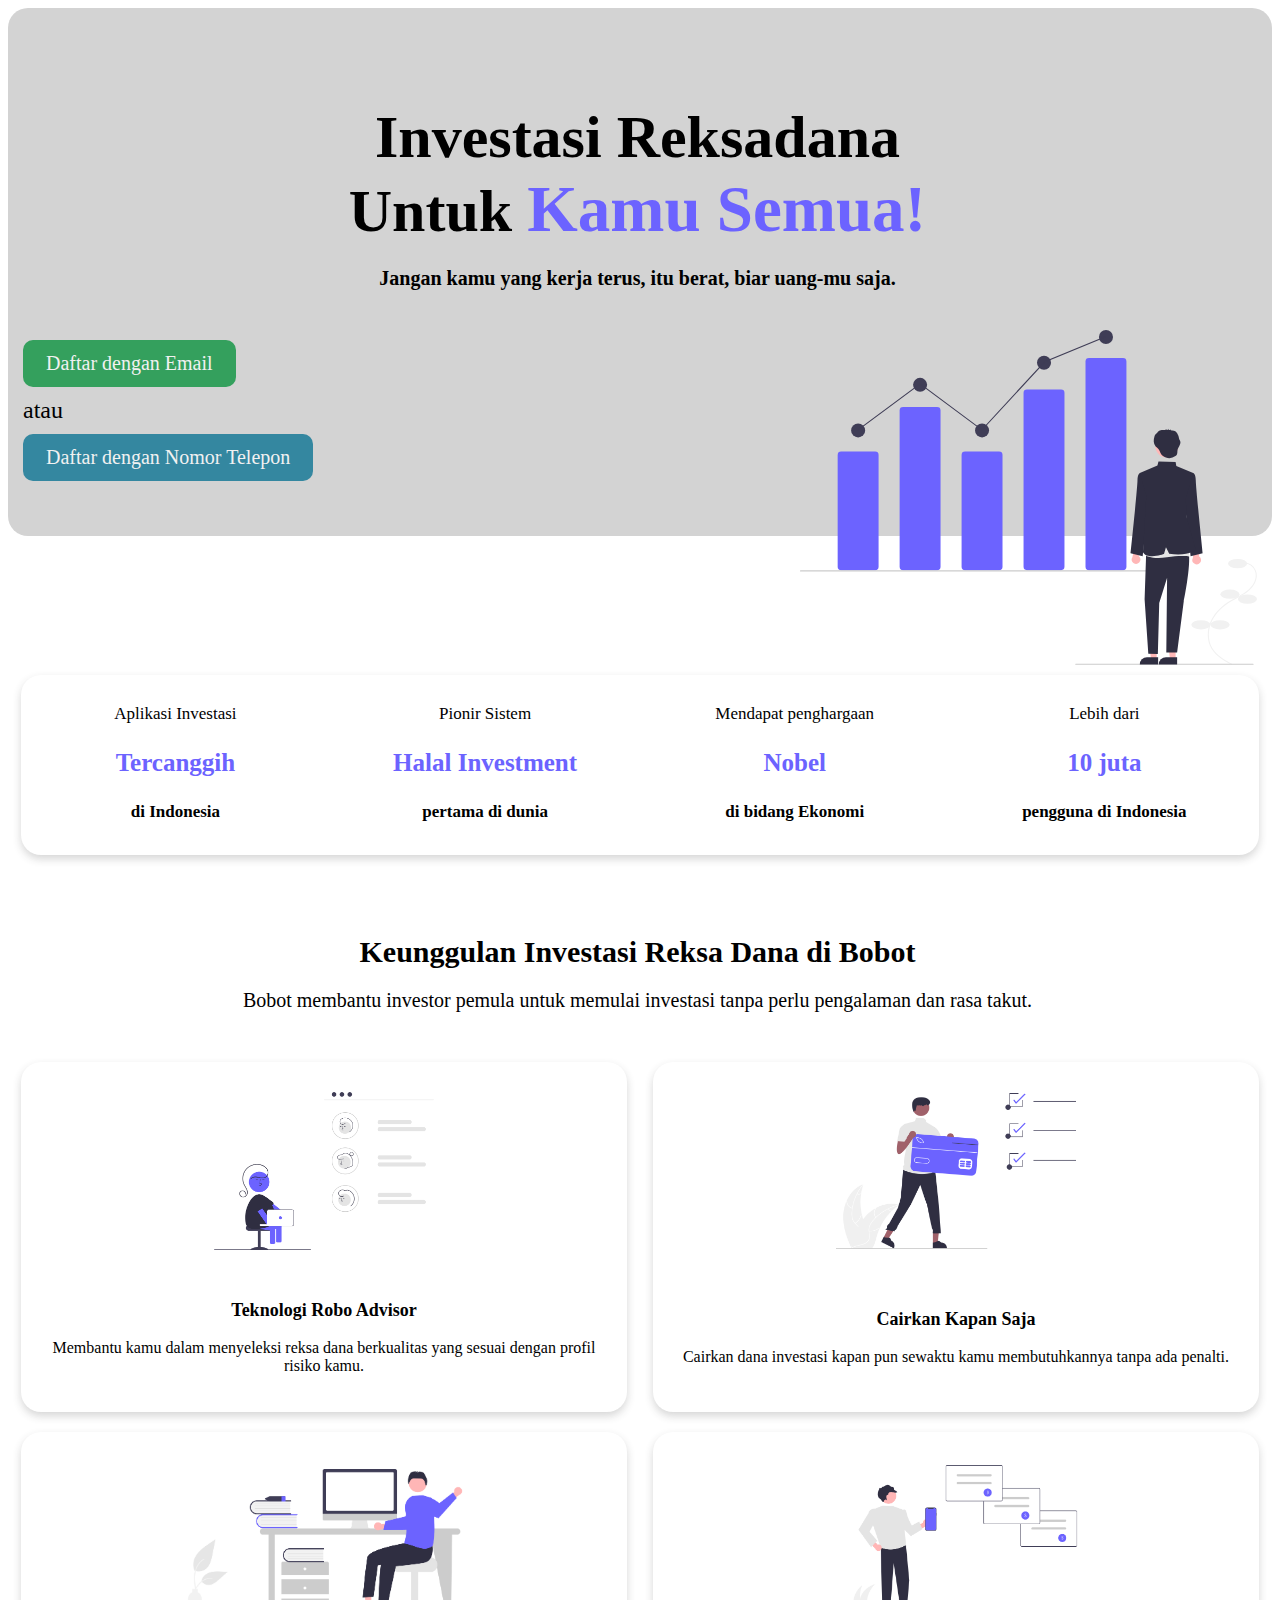
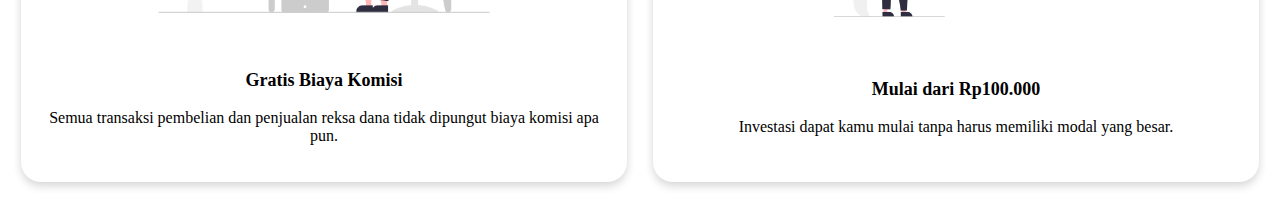
<file: index.html>
<!DOCTYPE html>
<html>
  <head>
    <meta charset="utf-8">
    <link rel="stylesheet" href="stylesheet.css">
    <title>Bobot.id</title>
  </head>
  <body>
    <div class="top-wrapper">
        <div class="container-top">
          <h2 class="heading">Investasi Reksadana 
              <br>Untuk <span>Kamu Semua!</span></br>
              <p>Jangan kamu yang kerja terus, itu berat, biar uang-mu saja.</p>
          </h2>
          <div class="investor-image">
            <img src="image/undraw_Investing_re_bov7 blue.svg">
          </div> 
          <div class="btn-wrapper">
            <a href="#" class="btn email">Daftar dengan Email</a>
            <p>atau</p>
            <a href="#" class= "btn phone">Daftar dengan Nomor Telepon</a>  
          </div>
        </div>  
        <div class="container-bottom">
         <div class="container-content">
            <p>Aplikasi Investasi</p>
            <h3>Tercanggih</h3>
            <b>di Indonesia</b>
         </div>
         <div class="container-content">
            <p>Pionir Sistem</p>
            <h3>Halal Investment </h3>
            <b>pertama di dunia</b>
         </div>
         <div class="container-content">
            <p>Mendapat penghargaan</p>
            <h3>Nobel</h3>
            <b>di bidang Ekonomi </b>
         </div>
         <div class="container-content">
            <p>Lebih dari</p>
            <h3>10 juta</h3>
            <b>pengguna di Indonesia</b>
         </div>   
        </div>
    </div>  
      <div class= "keunggulan-wrapper">
        <div class= "container">
            <div class= "heading">
              <h1 class="title">Keunggulan Investasi Reksa Dana di Bobot</h1>
              <p>Bobot membantu investor pemula untuk memulai investasi tanpa perlu pengalaman dan rasa takut.</p>
            </div>
            <div class="keunggulan2">
                <div class= "keunggulan">
                    <img src="image/undraw_Online_friends_re_eqaj.png" alt="Avatar" >
                    <div class= "keunggulan-exp">
                        <h3>Teknologi Robo Advisor</h3>
                        <p>Membantu kamu dalam menyeleksi reksa dana  berkualitas yang sesuai dengan profil risiko kamu.</p>
                    </div>
                </div>
                <div class= "keunggulan">
                    <img src="image/undraw_Online_payments_re_y8f2.png" alt="Avatar" >
                    <div class= "keunggulan-exp">
                        <h3>Cairkan Kapan Saja</h3>
                        <p>Cairkan dana investasi kapan pun sewaktu kamu membutuhkannya tanpa ada penalti.</p>
                    </div> 
                </div>
                <div class= "keunggulan">
                    <img src="image/undraw_Hello_re_3evm.png" alt="Avatar" >
                    <div class= "keunggulan-exp">
                        <h3>Gratis Biaya Komisi</h3>
                        <p>Semua transaksi pembelian dan penjualan reksa dana tidak dipungut biaya komisi apa pun.</p>
                    </div>
                    
                </div>
                <div class= "keunggulan">
                    <img src="image/undraw_Mobile_payments_re_7udl.png" alt="Avatar" >
                    <div class= "keunggulan-exp">
                        <h3>Mulai dari Rp100.000</h3>
                        <p>Investasi dapat kamu mulai tanpa harus memiliki modal yang besar.</p>
                    </div>
                </div>
            </div>
        </div>
      </div>
      
    
  </body>
</html>
</file>
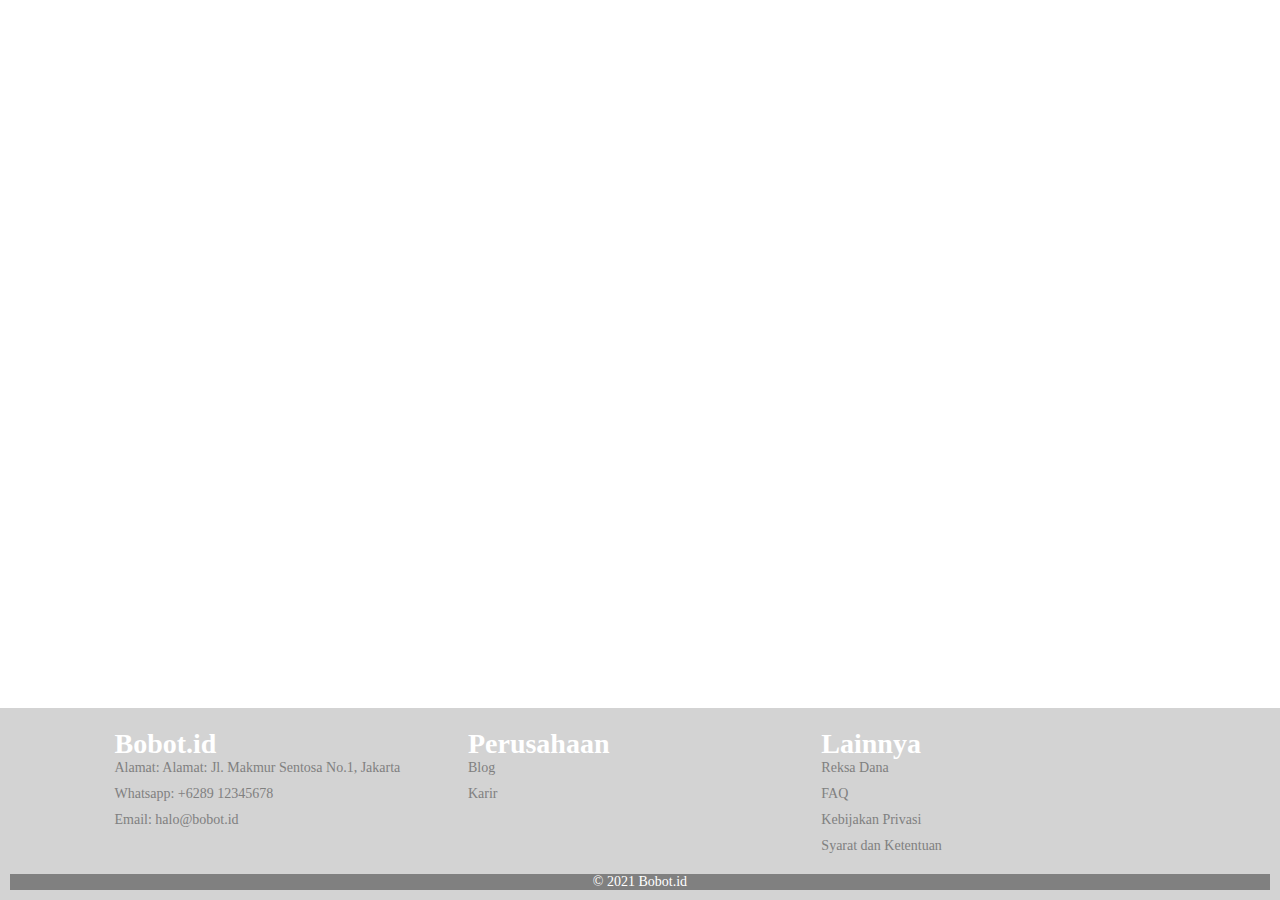
<file: footer1.html>
<DOCTYPE! html>
<html>
<head>
    <meta charset="utf-8">
    <link rel="stylesheet" href="style1.css">
</head>
<body>
    <footer>
        <div class="row">
            <div class="col">
                <h1 class="tentang">Bobot.id</h1>
                <p>Alamat: Alamat: Jl. Makmur Sentosa No.1, Jakarta</p>
                <p>Whatsapp: +6289 12345678</p>
                <p>Email: halo@bobot.id</p>
            </div>
            <div class="col">
                <h1 class="perusahaan">Perusahaan</h1>
                <ul>
                    <li><a href="#">Blog</a></li>
                    <li><a href="#">Karir</a></li>
                </ul>
            </div>
            <div class="col">
                <h1 class="lainnya">Lainnya</h1>
                <ul>
                    <li><a href="#">Reksa Dana</a></li>
                    <li><a href="#">FAQ</a></li>
                    <li><a href="#">Kebijakan Privasi</a></li>
                    <li><a href="#">Syarat dan Ketentuan</a></li>
                </ul>
            </div>
        </div>
        <div class="footer-bottom">
            &copy 2021 Bobot.id
        </div>
    </footer>
</body>
</file>
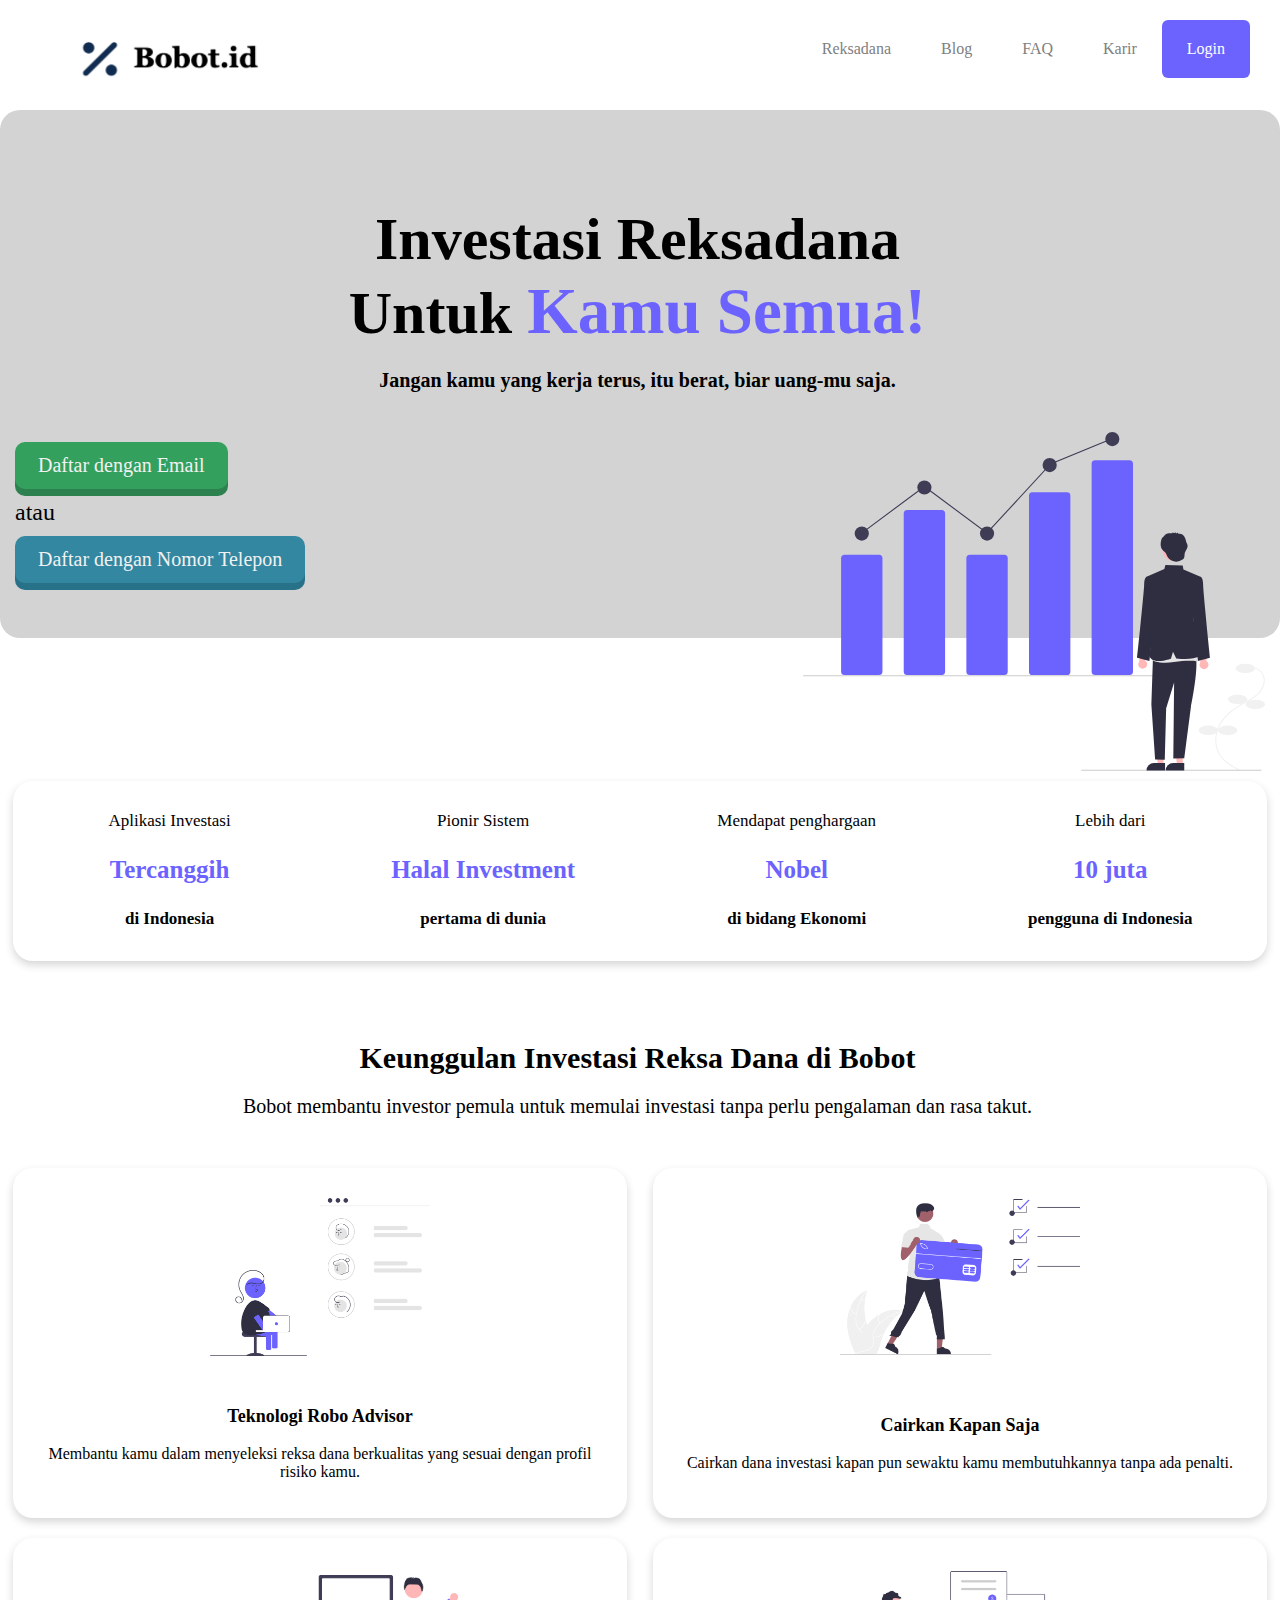
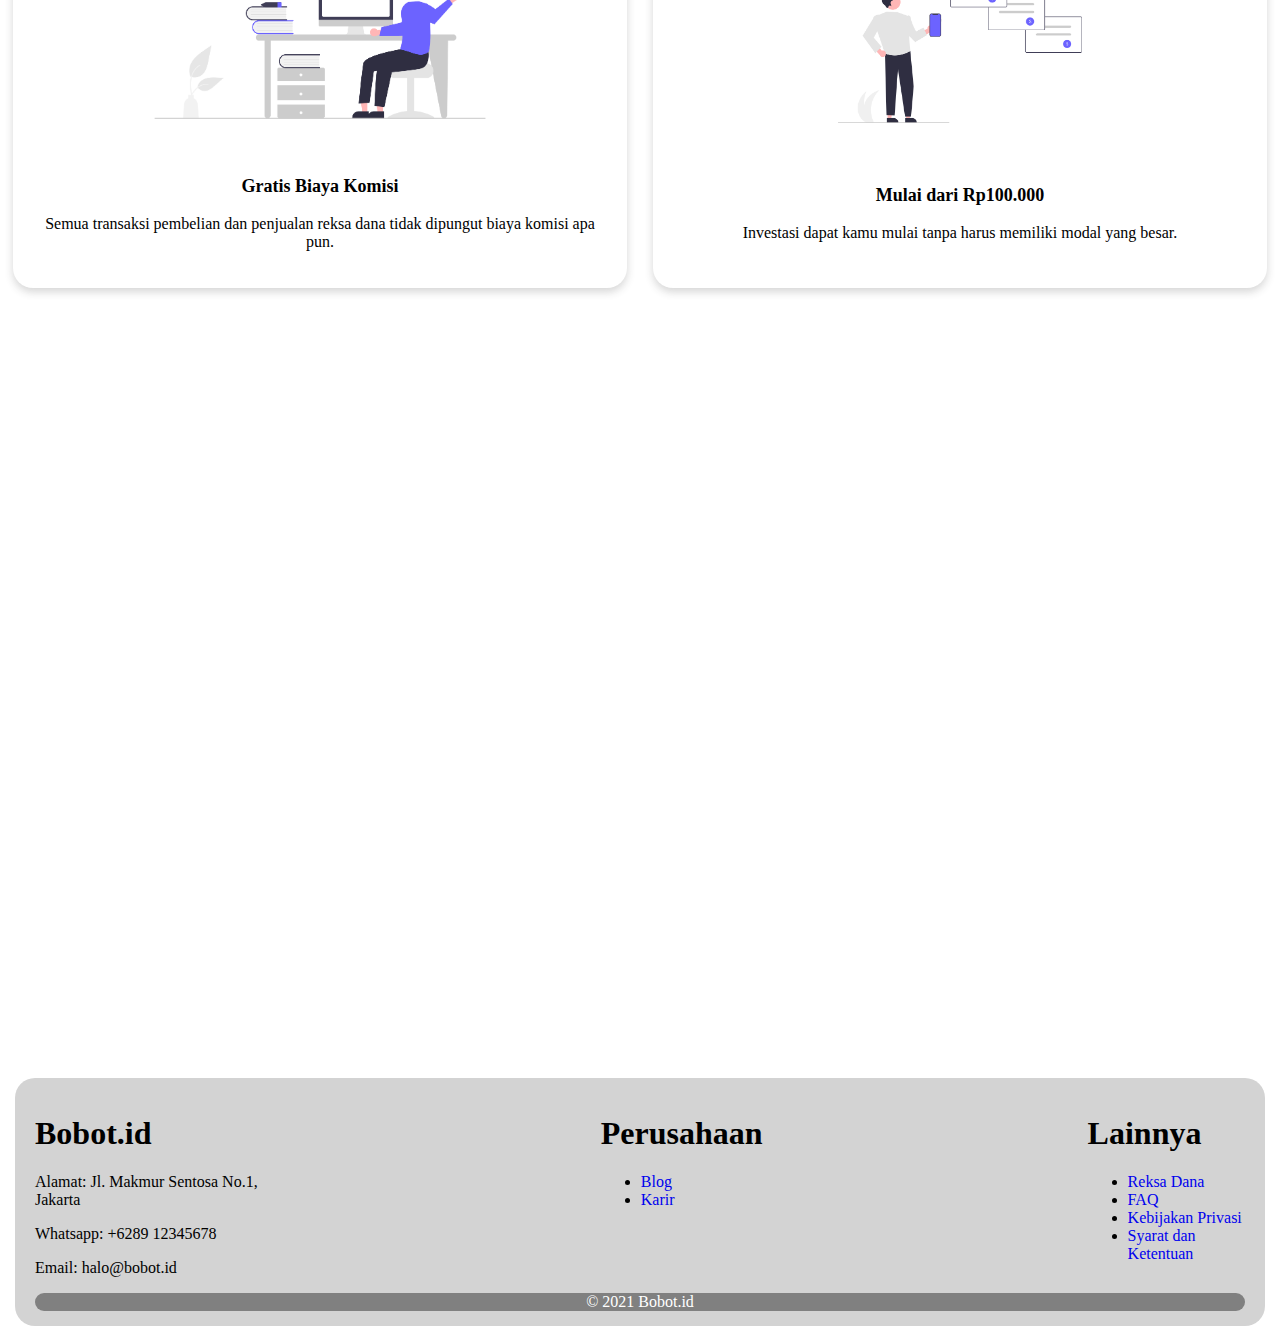
<file: HTML Final.html>
<!DOCTYPE html>
<html>
  <head>
    <meta charset="utf-8">
    <link rel="stylesheet" href="CSS Final.css">
    <title>Bobot.id</title>
  </head>
  <body>
      <header>
        <div class="header-logo">
          <img class="logo-image" src="image/miniproject.png">
        </div>
        <div class="header-list">
          <span class="login-btn">Login</span>
          <span class="header-right">Karir</span>
          <span class="header-right">FAQ</span>
          <span class="header-right">Blog</span>
          <span class="header-right">Reksadana</span>
        </div>
      </header>    
      <div class="top-wrapper">
        <div class="container-top">
          <h2 class="heading">Investasi Reksadana 
              <br>Untuk <span>Kamu Semua!</span></br>
              <p>Jangan kamu yang kerja terus, itu berat, biar uang-mu saja.</p>
          </h2>
          <div class="investor-image">
            <img src="image/undraw_Investing_re_bov7 blue.svg">
          </div> 
          <div class="btn-wrapper">
            <div class="btn email">Daftar dengan Email</div>
            <p>atau</p>
            <div class="btn phone">Daftar dengan Nomor Telepon</div>  
          </div>
        </div>  
        <div class="container-bottom">
         <div class="container-content">
            <p>Aplikasi Investasi</p>
            <h3>Tercanggih</h3>
            <b>di Indonesia</b>
         </div>
         <div class="container-content">
            <p>Pionir Sistem</p>
            <h3>Halal Investment </h3>
            <b>pertama di dunia</b>
         </div>
         <div class="container-content">
            <p>Mendapat penghargaan</p>
            <h3>Nobel</h3>
            <b>di bidang Ekonomi </b>
         </div>
         <div class="container-content">
            <p>Lebih dari</p>
            <h3>10 juta</h3>
            <b>pengguna di Indonesia</b>
         </div>   
        </div>
      </div>  
      <div class= "keunggulan-wrapper">
        <div class= "container">
            <div class= "heading">
              <h1 class="title">Keunggulan Investasi Reksa Dana di Bobot</h1>
              <p>Bobot membantu investor pemula untuk memulai investasi tanpa perlu pengalaman dan rasa takut.</p>
            </div>
            <div class="keunggulan2">
                <div class= "keunggulan">
                    <img src="image/undraw_Online_friends_re_eqaj.png" alt="Avatar" >
                    <div class= "keunggulan-exp">
                        <h3>Teknologi Robo Advisor</h3>
                        <p>Membantu kamu dalam menyeleksi reksa dana  berkualitas yang sesuai dengan profil risiko kamu.</p>
                    </div>
                </div>
                <div class= "keunggulan">
                    <img src="image/undraw_Online_payments_re_y8f2.png" alt="Avatar" >
                    <div class= "keunggulan-exp">
                        <h3>Cairkan Kapan Saja</h3>
                        <p>Cairkan dana investasi kapan pun sewaktu kamu membutuhkannya tanpa ada penalti.</p>
                    </div> 
                </div>
                <div class= "keunggulan">
                    <img src="image/undraw_Hello_re_3evm.png" alt="Avatar" >
                    <div class= "keunggulan-exp">
                        <h3>Gratis Biaya Komisi</h3>
                        <p>Semua transaksi pembelian dan penjualan reksa dana tidak dipungut biaya komisi apa pun.</p>
                    </div>                  
                </div>
                <div class= "keunggulan">
                    <img src="image/undraw_Mobile_payments_re_7udl.png" alt="Avatar" >
                    <div class= "keunggulan-exp">
                        <h3>Mulai dari Rp100.000</h3>
                        <p>Investasi dapat kamu mulai tanpa harus memiliki modal yang besar.</p>
                    </div>
                </div>
            </div>
        </div>
      </div>
      <footer>
        <div class="row">
          <div class="tentang">
            <h1>Bobot.id</h1>
            <p>Alamat: Jl. Makmur Sentosa No.1, Jakarta</p>
            <p>Whatsapp: +6289 12345678</p>
            <p>Email: halo@bobot.id</p>
          </div>
          <div>
            <h1 class="perusahaan">Perusahaan</h1>
            <ul>
              <li><a href="#">Blog</a></li>
              <li><a href="#">Karir</a></li>
            </ul>
          </div>
          <div>
            <h1 class="lainnya">Lainnya</h1>
            <ul>
              <li><a href="#">Reksa Dana</a></li>
              <li><a href="#">FAQ</a></li>
              <li><a href="#">Kebijakan Privasi</a></li>
              <li><a href="#">Syarat dan Ketentuan</a></li>
            </ul>
          </div>
        </div>
        <div class="footer-bottom">
            &copy 2021 Bobot.id
        </div>
    </footer>
    
  </body>
</html>
</file>
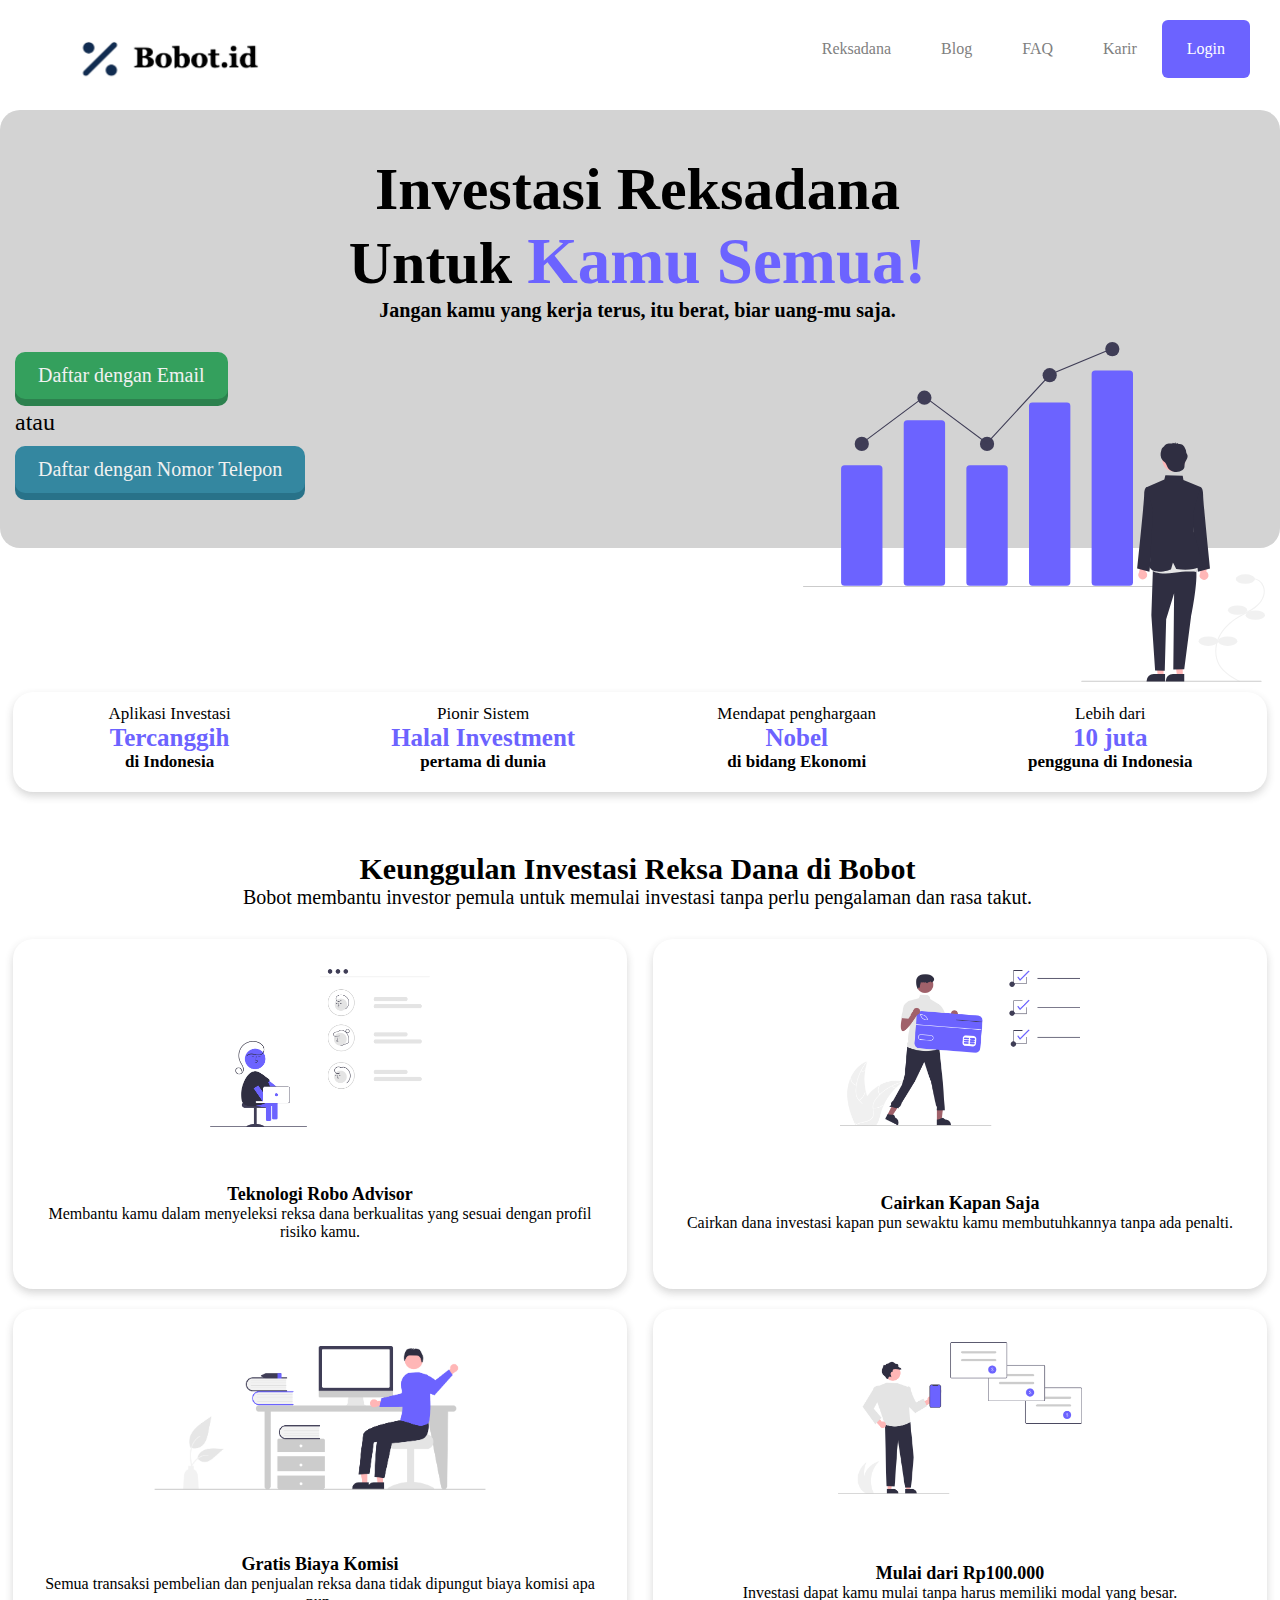
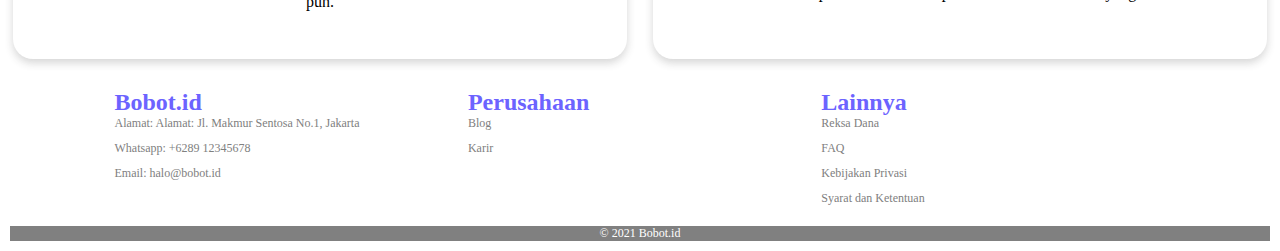
<file: html header, main, footer.html>
<!DOCTYPE html>
<html>
  <head>
    <meta charset="utf-8">
    <link rel="stylesheet" href="css header dan main.css">
    <title>Bobot.id</title>
  </head>
  <body>
      <header>
        <div class="header-logo">
          <img class="logo-image" src="image/miniproject.png">
        </div>
        <div class="header-list">
          <span class="login-btn">Login</span>
          <span class="header-right">Karir</span>
          <span class="header-right">FAQ</span>
          <span class="header-right">Blog</span>
          <span class="header-right">Reksadana</span>
        </div>
      </header>    
      <div class="top-wrapper">
        <div class="container-top">
          <h2 class="heading">Investasi Reksadana 
              <br>Untuk <span>Kamu Semua!</span></br>
              <p>Jangan kamu yang kerja terus, itu berat, biar uang-mu saja.</p>
          </h2>
          <div class="investor-image">
            <img src="image/undraw_Investing_re_bov7 blue.svg">
          </div> 
          <div class="btn-wrapper">
            <div class="btn email">Daftar dengan Email</div>
            <p>atau</p>
            <div class="btn phone">Daftar dengan Nomor Telepon</div>  
          </div>
        </div>  
        <div class="container-bottom">
         <div class="container-content">
            <p>Aplikasi Investasi</p>
            <h3>Tercanggih</h3>
            <b>di Indonesia</b>
         </div>
         <div class="container-content">
            <p>Pionir Sistem</p>
            <h3>Halal Investment </h3>
            <b>pertama di dunia</b>
         </div>
         <div class="container-content">
            <p>Mendapat penghargaan</p>
            <h3>Nobel</h3>
            <b>di bidang Ekonomi </b>
         </div>
         <div class="container-content">
            <p>Lebih dari</p>
            <h3>10 juta</h3>
            <b>pengguna di Indonesia</b>
         </div>   
        </div>
      </div>  
      <div class= "keunggulan-wrapper">
        <div class= "container">
            <div class= "heading">
              <h1 class="title">Keunggulan Investasi Reksa Dana di Bobot</h1>
              <p>Bobot membantu investor pemula untuk memulai investasi tanpa perlu pengalaman dan rasa takut.</p>
            </div>
            <div class="keunggulan2">
                <div class= "keunggulan">
                    <img src="image/undraw_Online_friends_re_eqaj.png" alt="Avatar" >
                    <div class= "keunggulan-exp">
                        <h3>Teknologi Robo Advisor</h3>
                        <p>Membantu kamu dalam menyeleksi reksa dana  berkualitas yang sesuai dengan profil risiko kamu.</p>
                    </div>
                </div>
                <div class= "keunggulan">
                    <img src="image/undraw_Online_payments_re_y8f2.png" alt="Avatar" >
                    <div class= "keunggulan-exp">
                        <h3>Cairkan Kapan Saja</h3>
                        <p>Cairkan dana investasi kapan pun sewaktu kamu membutuhkannya tanpa ada penalti.</p>
                    </div> 
                </div>
                <div class= "keunggulan">
                    <img src="image/undraw_Hello_re_3evm.png" alt="Avatar" >
                    <div class= "keunggulan-exp">
                        <h3>Gratis Biaya Komisi</h3>
                        <p>Semua transaksi pembelian dan penjualan reksa dana tidak dipungut biaya komisi apa pun.</p>
                    </div>                  
                </div>
                <div class= "keunggulan">
                    <img src="image/undraw_Mobile_payments_re_7udl.png" alt="Avatar" >
                    <div class= "keunggulan-exp">
                        <h3>Mulai dari Rp100.000</h3>
                        <p>Investasi dapat kamu mulai tanpa harus memiliki modal yang besar.</p>
                    </div>
                </div>
            </div>
        </div>
      </div>
      <footer>
        <div class="row">
            <div class="col">
                <h1 class="tentang">Bobot.id</h1>
                <p>Alamat: Alamat: Jl. Makmur Sentosa No.1, Jakarta</p>
                <p>Whatsapp: +6289 12345678</p>
                <p>Email: halo@bobot.id</p>
            </div>
            <div class="col">
                <h1 class="perusahaan">Perusahaan</h1>
                <ul>
                    <li><a href="#">Blog</a></li>
                    <li><a href="#">Karir</a></li>
                </ul>
            </div>
            <div class="col">
                <h1 class="lainnya">Lainnya</h1>
                <ul>
                    <li><a href="#">Reksa Dana</a></li>
                    <li><a href="#">FAQ</a></li>
                    <li><a href="#">Kebijakan Privasi</a></li>
                    <li><a href="#">Syarat dan Ketentuan</a></li>
                </ul>
            </div>
        </div>
        <div class="footer-bottom">
            &copy 2021 Bobot.id
            
        </div>
    </footer>
    
  </body>
</html>
</file>
<file: stylesheet.css>
body {
    font-family: 'Lucida Grande';
}
.container-top {
    padding: 35px 15px 35px 15px;
    background-color:lightgray;
    opacity: 1; 
    border-radius: 20px;
}
.investor-image img {
    width: 37%;
    float: right;
    padding-bottom: 10px
}
.heading {
    font-size: 60px;
    padding: 10px 10px;
    margin-bottom: 10px;
    margin-right: 5px
}
.container-top p {
    font-size: 24px;
}
.heading br {
    font-size: 60px;
}
.heading span {
    color: rgb(108,99,255); 
    font-size: 65px;
}
.btn {
    padding-top: 12px;
    padding-bottom: 12px;
    padding-left: 23px;
    padding-right: 23px;
    color: whitesmoke;
    display: inline-block;
    opacity: 0.9;
    border-radius: 10px;
}
a {
    text-decoration: none;
}
.btn:hover {
    opacity: 1;
}
.btn-wrapper {
    margin: 20px 0px;
    font-size: 20px;
}
.btn-wrapper p {
    margin: 10px 0px;
}
.email {
    background-color: #239b51;
}
.phone {
    background-color: #237f9b;
}
.container-bottom {
    display: flex;
    width: 98%;
    margin-left: 1%;
    margin-right: 1%;
    height: 100px;
    padding-bottom: 80px;
    /* background-color: #f7f7f7; */
    text-align: center;
    /* background-color:mistyrose */
    box-shadow: 0 4px 8px 0 rgba(51, 51, 51, 0.2);
    border-radius: 20px;
}
.container-content {
    float: left;
    margin-right: 1%;
    margin-left: 1%;
    margin-top: 1%;
    width: 23%;
    
}
.container-content p {
    font-size: 17px;
}
.container-content h3 {
    font-size: 25px;
    color: rgb(108,99,255);
}
.container-content b {
    font-size: 17px;
}
.heading {
    text-align: center;
  }
.heading h1 {
    font-size: 30px;
    font-weight: bold;
    color: black;
}
.heading p {
    font-size: 20px;
}
.keunggulan-wrapper {
    width: 100%;
    box-sizing: border-box;
    display: block;
    align-content: center;
    margin-top: 50px;
}
.keunggulan2 {
    margin-left: auto;
    margin-right: auto;
}
.keunggulan {
    display: flex;
    flex-wrap: wrap;
    float: left;
    width: 48%;
    /* background-color: bisque; */
    /* border: 0.5px solid #000000; */
    border-radius: 20px;
    box-sizing: border-box;
    margin: 10px 1% 10px 1%;
    padding: 10px 1%;
    box-shadow: 0 4px 8px 0 rgba(51, 51, 51, 0.2);
    height: 350px;
}
.keunggulan img {
    display: block;
    margin-left: auto;
    margin-right: auto;
    height: 60%;
}
.keunggulan-exp {
    width: 100%;
    text-align: center;
    padding: 0 1% 0 1%;
}
.keunggulan-exp h3 {
    font-size: 18px;
    font-weight: bold;
}
</file>
<file: style1.css>
* {
    margin: 0;
    padding: 0;
    font-family: 'Lucida Grande';
    box-sizing: border-box;
}
body {
    background: white;
}
footer {
    width: 100%;
    position: absolute;
    bottom: 0;
    background: lightgray;
    color: white;
    padding: 10px 10px;
    font-size: 14px
}
.row {
    width: 85%;
    margin: auto;
    display: flex;
    flex-wrap: wrap;
}
.col {
    flex-basis: 33%;
    padding: 10px;
}
.col p {
    color: grey;
    margin-bottom: 10px;
}
ul li {
    list-style: none;
    margin-bottom: 10px;
}
ul li a {
    text-decoration: none;
    color: grey
}
.footer-bottom {
    background: grey;
    color: white;
    text-align: center;
    width: 100%;
}
</file>
<file: CSS Final.css>
body {
    font-family: 'Lucida Grande';
    margin: 0;
}

header { 
    height: 90px;  
    margin-top: 20px;
    align-items: center;
    width: 1350px;
}
    
.header-logo {
    padding: 15px 20px;
    float: left;
    margin-left: 40px;
    cursor: pointer;
}
    
.logo-image {
    float: left;
    border-style: none;
    width: 100%;
}
    
.header-list {
    display: inline;
}
    
.header-right {
    padding: 20px 25px;
    float: right;
    color: gray;
    font-size: 16px;
    cursor: pointer;
}
    
.header-right:hover {
    opacity: 0.8;
    color: rgb(108, 99, 255)
}
    
.login-btn {
    margin-right: 100px;
    background-color: rgb(108, 99, 255);
    color: white;
    border-radius: 6px;
    float: right;
    cursor: pointer;
    padding: 20px 25px;
    transition: 0.4s;
}
    
.login-btn:hover {
    color: white;
    background-color: rgba(108, 99, 255, 0.8);
}
.container-top {
    padding: 35px 15px 35px 15px;
    background-color:lightgray;
    opacity: 1; 
    border-radius: 20px;
}
.investor-image img {
    width: 37%;
    float: right;
    padding-bottom: 10px
}
.heading {
    font-size: 60px;
    padding: 10px 10px;
    margin-bottom: 10px;
    margin-right: 5px
}
.container-top p {
    font-size: 24px;
}
.heading br {
    font-size: 60px;
}
.heading span {
    color: rgb(108,99,255); 
    font-size: 65px;
}
.btn {
    padding-top: 12px;
    padding-bottom: 12px;
    padding-left: 23px;
    padding-right: 23px;
    color: whitesmoke;
    display: inline-block;
    opacity: 0.9;
    border-radius: 10px;
    cursor: pointer;
}
a {
    text-decoration: none;
}
.btn:hover {
    opacity: 1;
}
.btn-wrapper {
    margin: 20px 0px;
    font-size: 20px;
}
.btn-wrapper p {
    margin: 10px 0px;
}
.email {
    background-color: #239b51;
    box-shadow: 0 7px #1a7940;
}
.email:active {
    position: relative;
    top: 7px;
    box-shadow: none;
}
.phone {
    background-color: #237f9b;
    box-shadow: 0 7px #166881;
}
.phone:active {
    position: relative;
    top: 7px;
    box-shadow: none;
}    
.container-bottom {
    display: flex;
    width: 98%;
    margin-left: 1%;
    margin-right: 1%;
    height: 100px;
    padding-bottom: 80px;
    /* background-color: #f7f7f7; */
    text-align: center;
    /* background-color:mistyrose */
    box-shadow: 0 4px 8px 0 rgba(51, 51, 51, 0.2);
    border-radius: 20px;
}
.container-content {
    float: left;
    margin-right: 1%;
    margin-left: 1%;
    margin-top: 1%;
    width: 23%;
    
}
.container-content p {
    font-size: 17px;
}
.container-content h3 {
    font-size: 25px;
    color: rgb(108,99,255);
}
.container-content b {
    font-size: 17px;
}
.heading {
    text-align: center;
  }
.heading h1 {
    font-size: 30px;
    font-weight: bold;
    color: black;
}
.heading p {
    font-size: 20px;
}
.keunggulan-wrapper {
    width: 100%;
    box-sizing: border-box;
    display: block;
    align-content: center;
    margin-top: 50px;
}
.keunggulan2 {
    margin-left: auto;
    margin-right: auto;
}
.keunggulan {
    display: flex;
    flex-wrap: wrap;
    float: left;
    width: 48%;
    /* background-color: bisque; */
    /* border: 0.5px solid #000000; */
    border-radius: 20px;
    box-sizing: border-box;
    margin: 10px 1% 10px 1%;
    padding: 10px 1%;
    box-shadow: 0 4px 8px 0 rgba(51, 51, 51, 0.2);
    height: 350px;
}
.keunggulan img {
    display: block;
    margin-left: auto;
    margin-right: auto;
    height: 60%;
}
.keunggulan-exp {
    width: 100%;
    text-align: center;
    padding: 0 1% 0 1%;
}
.keunggulan-exp h3 {
    font-size: 18px;
    font-weight: bold;
}
footer {
    margin-top: 780px;
    margin-right: 15px;
    margin-left: 15px;
    padding: 15px 20px;
    background-color: lightgray;
    border-radius: 20px;
    
}
.row {
    display: flex;
}
.tentang {
    margin-right: 325px;
}

.perusahaan {
    margin-right: 325px;
}

.ul li {
    list-style: none;
    margin-bottom: 10px;
}
.ul li a {
    text-decoration: none;
    color: grey
}
.footer-bottom {
    background: grey;
    color: white;
    text-align: center;
    width: 100%;
    border-radius: 10px;
}


@media (max-width: 1000px) {
    body {
        align-content: center;
    }

    .keunggulan {
        width: 100%;
    }

    .header-list {
        display: none;
    }

    footer {
        display: none;
    }
}

@media (max-width: 670px) {
    .container-bottom {
        display: none;
    }

    .header-list {
        display: none;
    }

    .btn-wrapper p {
        margin-top: 28px;
        margin-left: 50px;
    }
}
</file>
<file: css header dan main.css>
body {
    font-family: 'Lucida Grande';
    
}
header { 
    height: 90px;  
    margin-top: 20px;
    align-items: center;
    width: 1350px;
}
    
.header-logo {
    padding: 15px 20px;
    float: left;
    margin-left: 40px;
    cursor: pointer;
}
    
.logo-image {
    float: left;
    border-style: none;
    width: 100%;
}
    
.header-list {
    display: inline;
}
    
.header-right {
    padding: 20px 25px;
    float: right;
    color: gray;
    font-size: 16px;
    cursor: pointer;
}
    
.header-right:hover {
    opacity: 0.8;
    color: rgb(108, 99, 255)
}
    
.login-btn {
    margin-right: 100px;
    background-color: rgb(108, 99, 255);
    color: white;
    border-radius: 6px;
    float: right;
    cursor: pointer;
    padding: 20px 25px;
    transition: 0.4s;
}
    
.login-btn:hover {
    color: white;
    background-color: rgba(108, 99, 255, 0.8);
}
.container-top {
    padding: 35px 15px 35px 15px;
    background-color:lightgray;
    opacity: 1; 
    border-radius: 20px;
}
.investor-image img {
    width: 37%;
    float: right;
    padding-bottom: 10px
}
.heading {
    font-size: 60px;
    padding: 10px 10px;
    margin-bottom: 10px;
    margin-right: 5px
}
.container-top p {
    font-size: 24px;
}
.heading br {
    font-size: 60px;
}
.heading span {
    color: rgb(108,99,255); 
    font-size: 65px;
}
.btn {
    padding-top: 12px;
    padding-bottom: 12px;
    padding-left: 23px;
    padding-right: 23px;
    color: whitesmoke;
    display: inline-block;
    opacity: 0.9;
    border-radius: 10px;
    cursor: pointer;
}
.btn:hover {
    opacity: 1;
}
.btn-wrapper {
    margin: 20px 0px;
    font-size: 20px;
}
.btn-wrapper p {
    margin: 10px 0px;
}
.email {
    background-color: #239b51;
    box-shadow: 0 7px #1a7940;
}
.email:active {
    position: relative;
    top: 7px;
    box-shadow: none;
}
.phone {
    background-color: #237f9b;
    box-shadow: 0 7px #166881;
}
.phone:active {
    position: relative;
    top: 7px;
    box-shadow: none;
}    
.container-bottom {
    display: flex;
    width: 98%;
    margin-left: 1%;
    margin-right: 1%;
    height: 100px;
    padding-bottom: 80px;
    /* background-color: #f7f7f7; */
    text-align: center;
    /* background-color:mistyrose */
    box-shadow: 0 4px 8px 0 rgba(51, 51, 51, 0.2);
    border-radius: 20px;
}
.container-content {
    float: left;
    margin-right: 1%;
    margin-left: 1%;
    margin-top: 1%;
    width: 23%;
    
}
.container-content p {
    font-size: 17px;
}
.container-content h3 {
    font-size: 25px;
    color: rgb(108,99,255);
}
.container-content b {
    font-size: 17px;
}
.heading {
    text-align: center;
  }
.heading h1 {
    font-size: 30px;
    font-weight: bold;
    color: black;
}
.heading p {
    font-size: 20px;
}
.keunggulan-wrapper {
    width: 100%;
    box-sizing: border-box;
    display: block;
    align-content: center;
    margin-top: 50px;
}
.keunggulan2 {
    margin-left: auto;
    margin-right: auto;
}
.keunggulan {
    display: flex;
    flex-wrap: wrap;
    float: left;
    width: 48%;
    /* background-color: bisque; */
    /* border: 0.5px solid #000000; */
    border-radius: 20px;
    box-sizing: border-box;
    margin: 10px 1% 10px 1%;
    padding: 10px 1%;
    box-shadow: 0 4px 8px 0 rgba(51, 51, 51, 0.2);
    height: 350px;
}
.keunggulan img {
    display: block;
    margin-left: auto;
    margin-right: auto;
    height: 60%;
}
.keunggulan-exp {
    width: 100%;
    text-align: center;
    padding: 0 1% 0 1%;
}
.keunggulan-exp h3 {
    font-size: 18px;
    font-weight: bold;
}
* {
    margin: 0;
    padding: 0;
    font-family: 'Lucida Grande';
    box-sizing: border-box;
}
footer {
    width: 100%;
    position: static;
    height:fit-content;
    bottom: 0;
    background: white;
    color: rgb(108, 99, 255);
    padding: 10px 10px;
    font-size: 12px;
}
.row {
    width: 85%;
    margin: auto;
    display: flex;
    flex-wrap: wrap;
}
.col {
    flex-basis: 33%;
    padding: 10px;
}
.col p {
    color: grey;
    margin-bottom: 10px;
}
ul li {
    list-style: none;
    margin-bottom: 10px;
}
ul li a {
    text-decoration: none;
    color: grey
}
.footer-bottom {
    background: grey;
    color: white;
    text-align: center;
    width: 100%;
}
</file>
